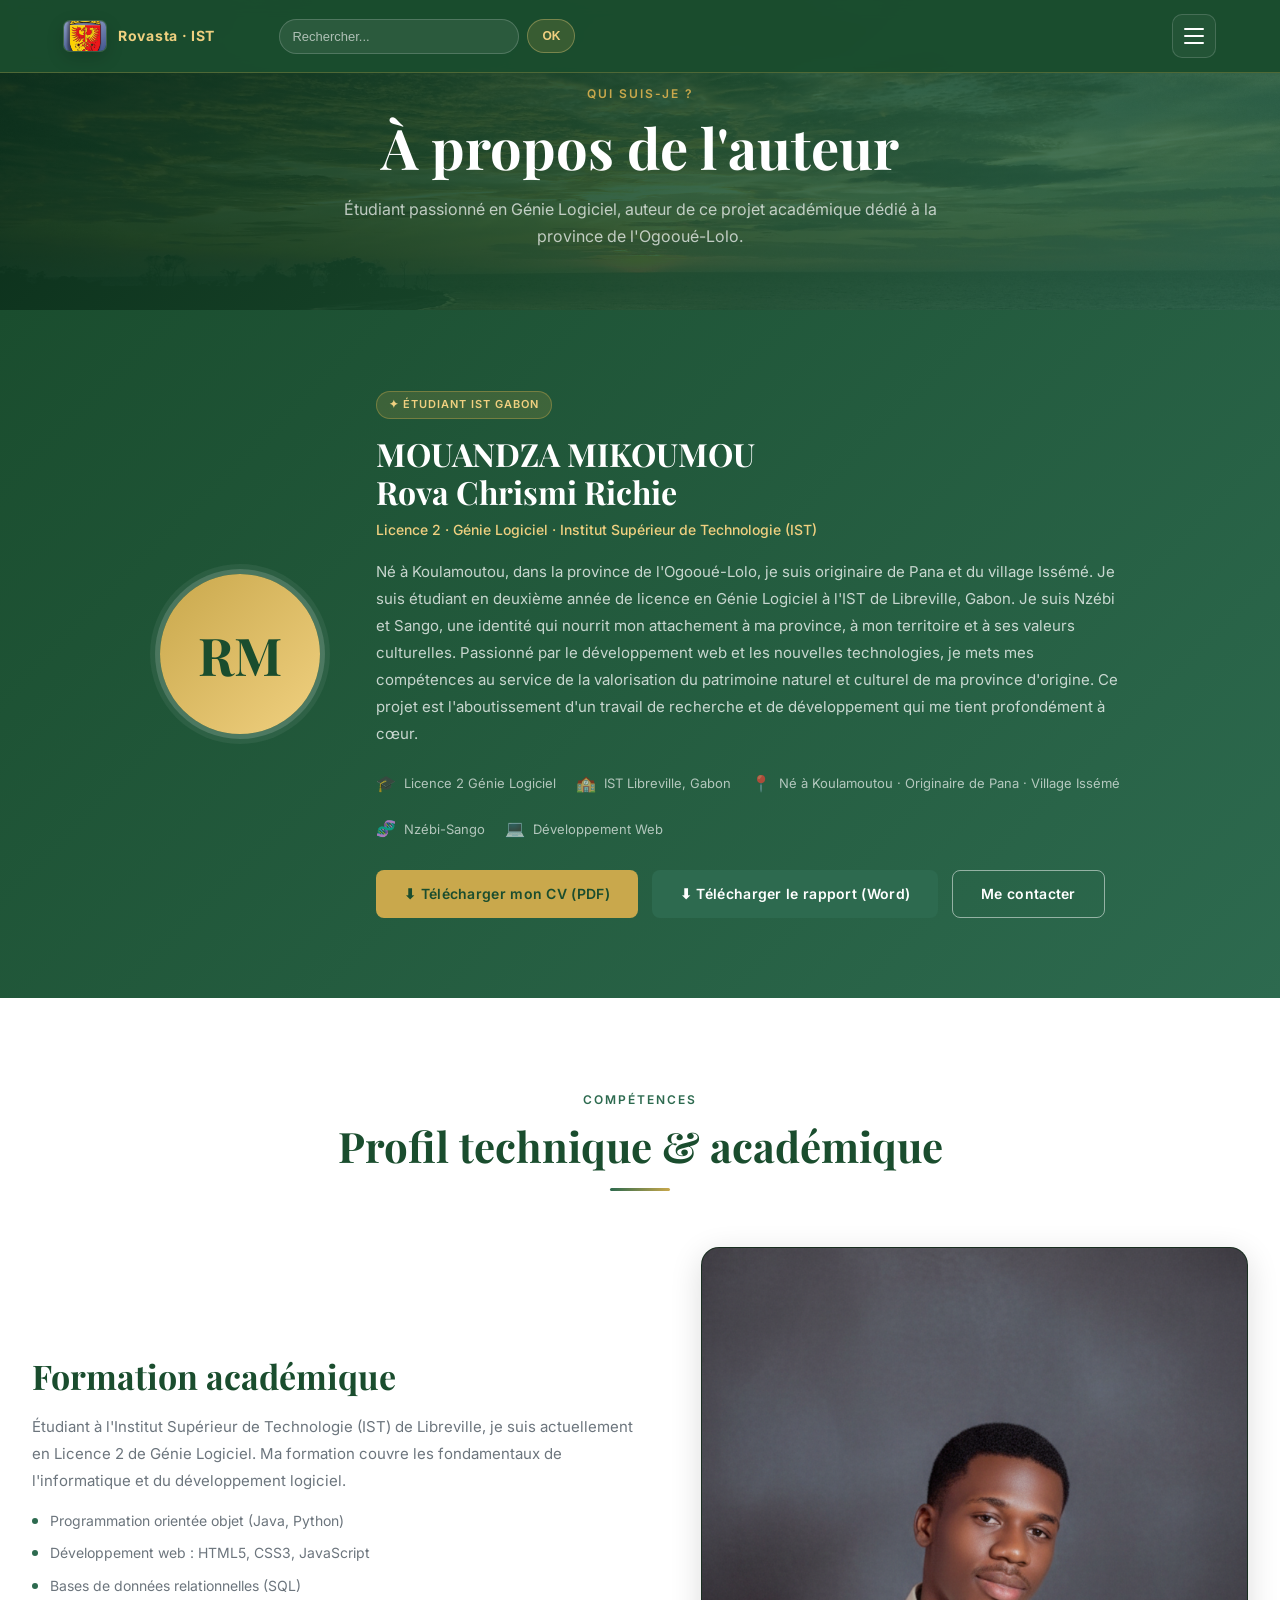
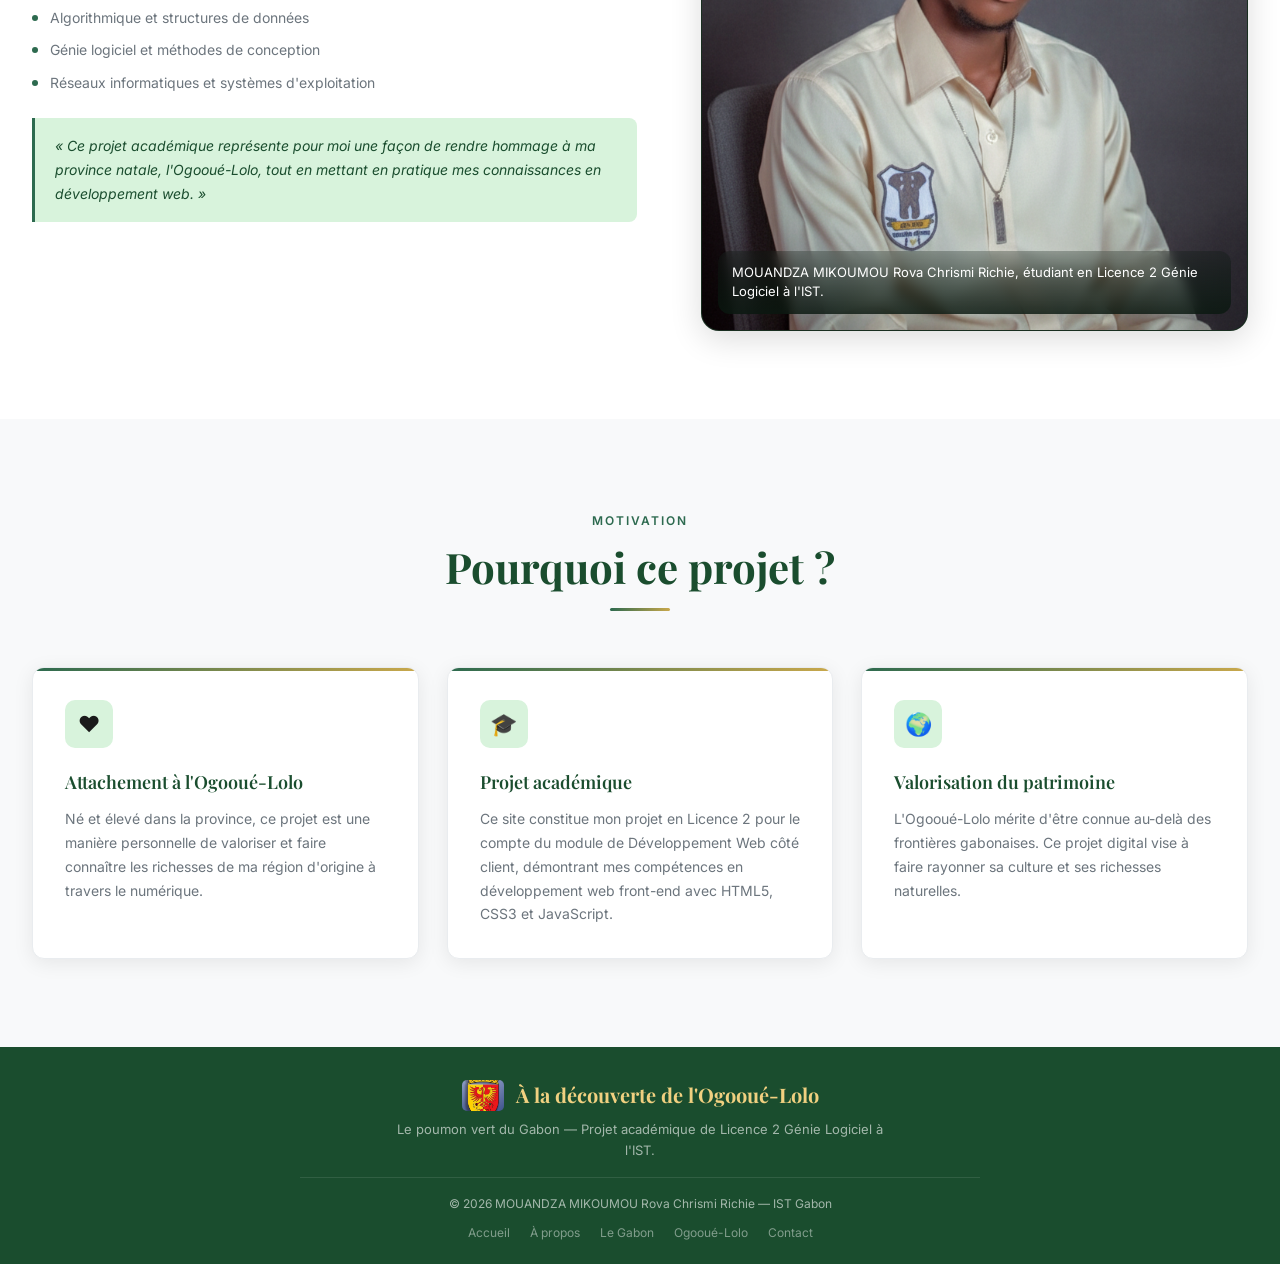
<file: pages/a-propos.html>
﻿<!DOCTYPE html>
<html lang="fr">
<head>
  <meta charset="UTF-8" />
  <meta name="viewport" content="width=device-width, initial-scale=1.0" />
  <title>À propos — À la découverte de l'Ogooué-Lolo</title>
  <link rel="stylesheet" href="../ressources/css/style.css" />
</head>
<body class="about-page">

<!-- ===== NAVIGATION ===== -->
<nav>
  <div class="nav-container">
    <a class="nav-brand" href="../index.html">
      <div class="nav-brand-flag"></div>
      <span class="nav-brand-text">Rovasta · IST</span>
    </a>
    <form class="nav-search" id="navSearchForm" role="search">
      <input class="nav-search-input" id="navSearchInput" type="search" placeholder="Rechercher..." aria-label="Rechercher sur la page">
      <button class="nav-search-btn" type="submit">OK</button>
    </form>
    <ul class="nav-links" id="navLinks">
      <li><a href="../index.html">Accueil</a></li>
      <li><a href="a-propos.html">À propos</a></li>
      <li><a href="gabon.html">Le Gabon</a></li>
      <li><a href="ogoue-lolo.html">Ogooué-Lolo</a></li>
      <li><a href="contact.html">Contact</a></li>
    </ul>
    <button class="nav-toggle" id="navToggle" type="button" aria-expanded="false" aria-controls="navLinks" aria-label="Afficher ou masquer le menu">
      <span></span>
      <span></span>
      <span></span>
    </button>
  </div>
</nav>

<!-- ===== HERO ===== -->
<div class="page-hero">
  <span class="eyebrow">Qui suis-je ?</span>
  <h1 class="page-hero-title">À propos de l'auteur</h1>
  <p class="page-hero-desc">Étudiant passionné en Génie Logiciel, auteur de ce projet académique dédié à la province de l'Ogooué-Lolo.</p>
</div>

<!-- ===== PROFIL AUTEUR ===== -->
<section class="author-section">
  <div class="author-card">
    <div class="author-avatar">RM</div>
    <div class="author-info">
      <div class="author-tag">✦ Étudiant IST Gabon</div>
      <h2 class="author-name">MOUANDZA MIKOUMOU<br>Rova Chrismi Richie</h2>
      <p class="author-title-line">Licence 2 · Génie Logiciel · Institut Supérieur de Technologie (IST)</p>
      <p class="author-bio">
        Né à Koulamoutou, dans la province de l'Ogooué-Lolo, je suis originaire de Pana et du village Issémé.
        Je suis étudiant en deuxième année de licence en Génie Logiciel à l'IST de Libreville, Gabon.
        Je suis Nzébi et Sango, une identité qui nourrit mon attachement à ma province, à mon territoire et à ses valeurs culturelles.
        Passionné par le développement web et les nouvelles technologies, je mets mes compétences au service de la valorisation du patrimoine naturel et culturel de ma province d'origine.
        Ce projet est l'aboutissement d'un travail de recherche et de développement qui me tient profondément à cœur.
      </p>
      <div class="author-meta">
        <div class="author-meta-item"><span class="meta-icon">🎓</span><span>Licence 2 Génie Logiciel</span></div>
        <div class="author-meta-item"><span class="meta-icon">🏫</span><span>IST Libreville, Gabon</span></div>
        <div class="author-meta-item"><span class="meta-icon">📍</span><span>Né à Koulamoutou · Originaire de Pana · Village Issémé</span></div>
        <div class="author-meta-item"><span class="meta-icon">🧬</span><span>Nzébi-Sango</span></div>
        <div class="author-meta-item"><span class="meta-icon">💻</span><span>Développement Web</span></div>
      </div>
      <div class="author-actions">
        <a href="../ressources/documents/CV_MOUANDZA_MIKOUMOU_Rova_Chrismi_Richie.pdf" download class="btn btn-primary">⬇ Télécharger mon CV (PDF)</a>
        <a href="../ressources/documents/Rapport_Projet_MOUANDZA_MIKOUMOU_Rova_Chrismi_Richie.docx" download class="btn btn-green">⬇ Télécharger le rapport (Word)</a>
        <a href="contact.html" class="btn btn-outline">Me contacter</a>
      </div>
    </div>
  </div>
</section>

<!-- ===== COMPÉTENCES ===== -->
<section class="section">
  <div class="container">
    <div class="section-header">
      <span class="eyebrow">Compétences</span>
      <h2 class="section-title">Profil technique &amp; académique</h2>
      <div class="divider"></div>
    </div>
    <div class="two-col">
      <div class="text-col">
        <h2>Formation académique</h2>
        <p>Étudiant à l'Institut Supérieur de Technologie (IST) de Libreville, je suis actuellement en Licence 2 de Génie Logiciel. Ma formation couvre les fondamentaux de l'informatique et du développement logiciel.</p>
        <ul class="feature-list">
          <li>Programmation orientée objet (Java, Python)</li>
          <li>Développement web : HTML5, CSS3, JavaScript</li>
          <li>Bases de données relationnelles (SQL)</li>
          <li>Algorithmique et structures de données</li>
          <li>Génie logiciel et méthodes de conception</li>
          <li>Réseaux informatiques et systèmes d'exploitation</li>
        </ul>
        <div class="highlight">
          « Ce projet académique représente pour moi une façon de rendre hommage à ma province natale, l'Ogooué-Lolo, tout en mettant en pratique mes connaissances en développement web. »
        </div>
      </div>
      <figure class="visual-box photo-box author-photo-box">
        <img class="visual-photo author-photo" src="../ressources/images/Gemini_Generated_Image_hpyezbhpyezbhpye.png" alt="Portrait de MOUANDZA MIKOUMOU Rova Chrismi Richie" loading="lazy">
        <figcaption class="visual-caption">MOUANDZA MIKOUMOU Rova Chrismi Richie, étudiant en Licence 2 Génie Logiciel à l'IST.</figcaption>
      </figure>
    </div>
  </div>
</section>

<!-- ===== MOTIVATION ===== -->
<section class="section section-alt">
  <div class="container">
    <div class="section-header">
      <span class="eyebrow">Motivation</span>
      <h2 class="section-title">Pourquoi ce projet ?</h2>
      <div class="divider"></div>
    </div>
    <div class="cards-grid">
      <div class="info-card">
        <div class="card-icon">❤️</div>
        <h3 class="card-title">Attachement à l'Ogooué-Lolo</h3>
        <p class="card-text">Né et élevé dans la province, ce projet est une manière personnelle de valoriser et faire connaître les richesses de ma région d'origine à travers le numérique.</p>
      </div>
      <div class="info-card">
        <div class="card-icon">🎓</div>
        <h3 class="card-title">Projet académique</h3>
        <p class="card-text">Ce site constitue mon projet en Licence 2 pour le compte du module de Développement Web côté client, démontrant mes compétences en développement web front-end avec HTML5, CSS3 et JavaScript.</p>
      </div>
      <div class="info-card">
        <div class="card-icon">🌍</div>
        <h3 class="card-title">Valorisation du patrimoine</h3>
        <p class="card-text">L'Ogooué-Lolo mérite d'être connue au-delà des frontières gabonaises. Ce projet digital vise à faire rayonner sa culture et ses richesses naturelles.</p>
      </div>
    </div>
  </div>
</section>

<!-- ===== PIED DE PAGE ===== -->
<footer>
  <div class="footer-wrap">
    <div class="footer-logo">À la découverte de l'Ogooué-Lolo</div>
    <p class="footer-desc">Le poumon vert du Gabon — Projet académique de Licence 2 Génie Logiciel à l'IST.</p>
    <hr class="footer-hr">
    <div class="footer-bottom">
      <span>© 2026 MOUANDZA MIKOUMOU Rova Chrismi Richie — IST Gabon</span>
      <div class="footer-nav">
        <a href="../index.html">Accueil</a>
        <a href="a-propos.html">À propos</a>
        <a href="gabon.html">Le Gabon</a>
        <a href="ogoue-lolo.html">Ogooué-Lolo</a>
        <a href="contact.html">Contact</a>
      </div>
    </div>
  </div>
</footer>

<script src="../ressources/js/script.js"></script>
</body>
</html>
</file>
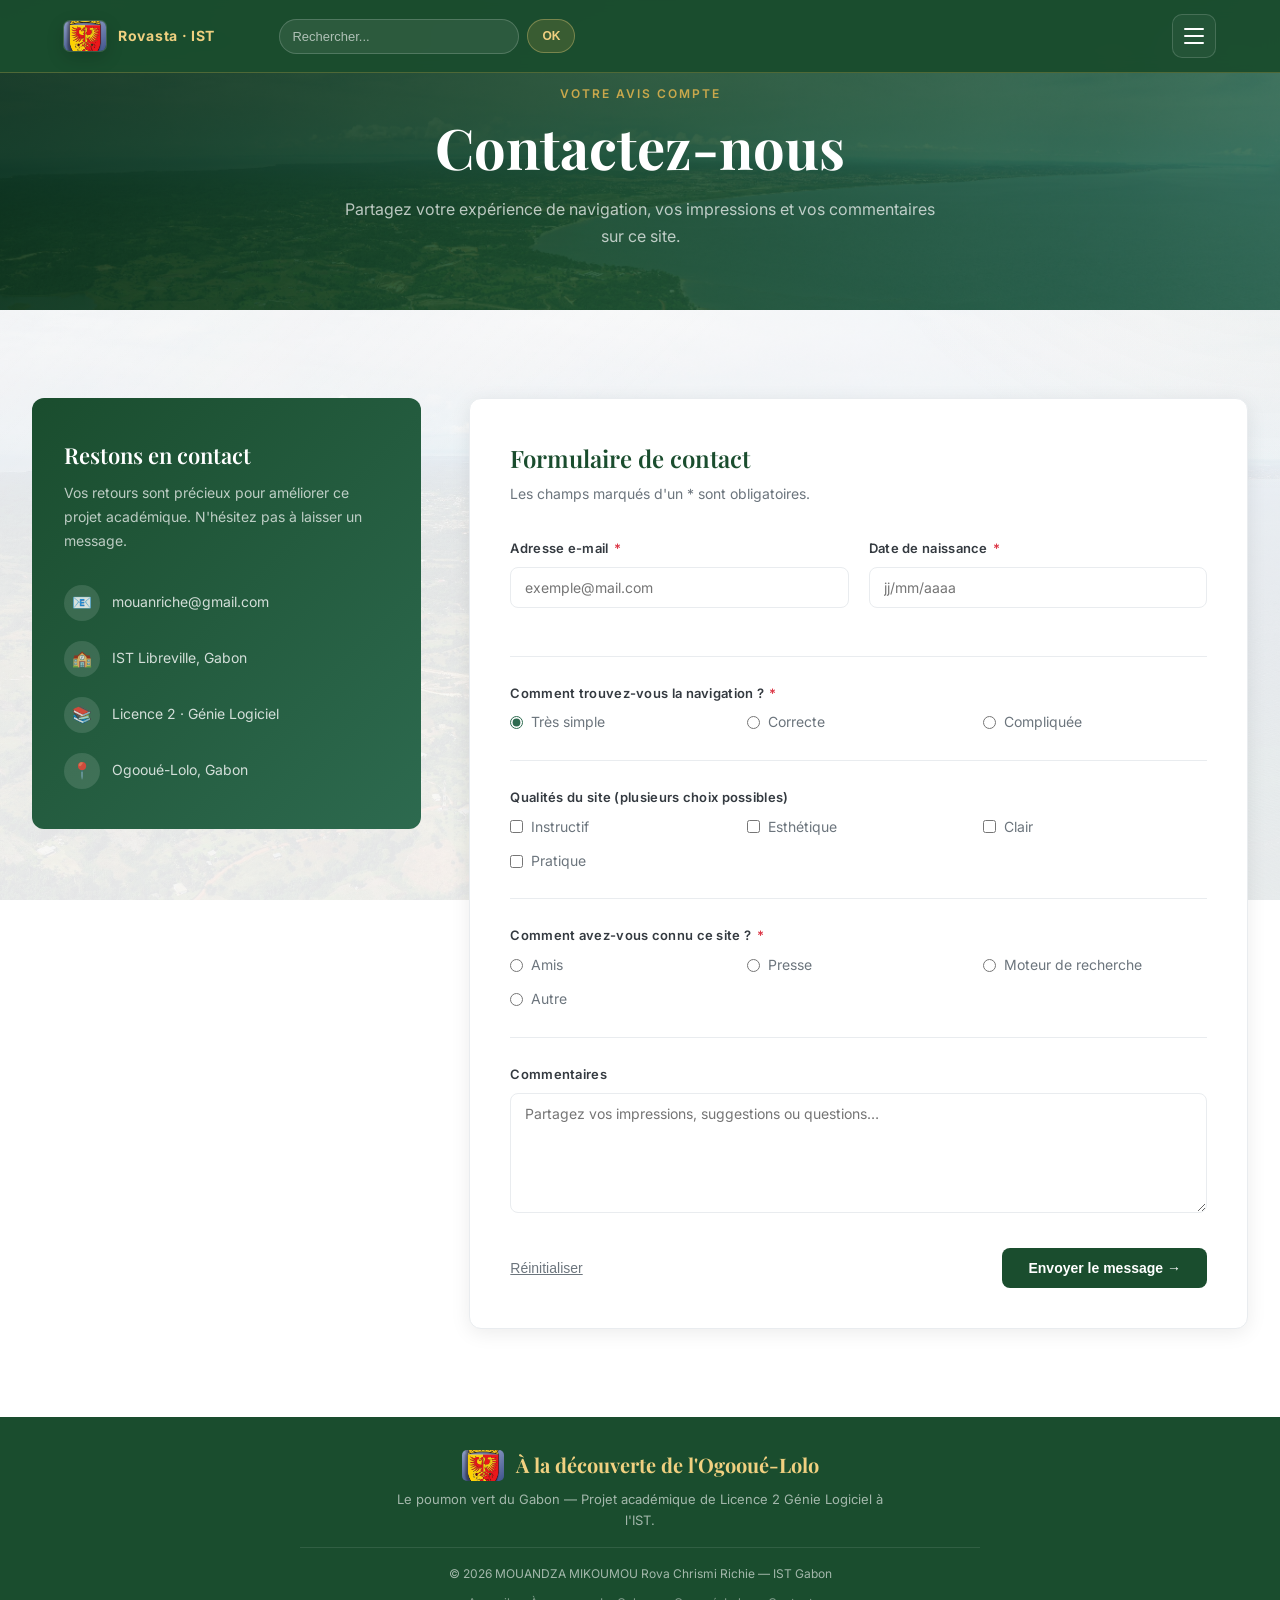
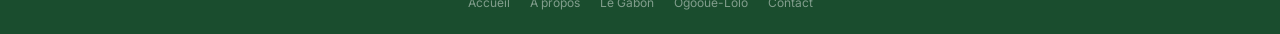
<file: pages/contact.html>
<!DOCTYPE html>
<html lang="fr">
<head>
  <meta charset="UTF-8" />
  <meta name="viewport" content="width=device-width, initial-scale=1.0" />
  <title>Contact — À la découverte de l'Ogooué-Lolo</title>
  <link rel="stylesheet" href="../ressources/css/style.css" />
</head>
<body class="contact-page">

<!-- ===== NAVIGATION ===== -->
<nav>
  <div class="nav-container">
    <a class="nav-brand" href="../index.html">
      <div class="nav-brand-flag"></div>
      <span class="nav-brand-text">Rovasta · IST</span>
    </a>
    <form class="nav-search" id="navSearchForm" role="search">
      <input class="nav-search-input" id="navSearchInput" type="search" placeholder="Rechercher..." aria-label="Rechercher sur la page">
      <button class="nav-search-btn" type="submit">OK</button>
    </form>
    <ul class="nav-links" id="navLinks">
      <li><a href="../index.html">Accueil</a></li>
      <li><a href="a-propos.html">À propos</a></li>
      <li><a href="gabon.html">Le Gabon</a></li>
      <li><a href="ogoue-lolo.html">Ogooué-Lolo</a></li>
      <li><a href="contact.html">Contact</a></li>
    </ul>
    <button class="nav-toggle" id="navToggle" type="button" aria-expanded="false" aria-controls="navLinks" aria-label="Afficher ou masquer le menu">
      <span></span>
      <span></span>
      <span></span>
    </button>
  </div>
</nav>

<!-- ===== HERO ===== -->
<div class="page-hero">
  <span class="eyebrow">Votre avis compte</span>
  <h1 class="page-hero-title">Contactez-nous</h1>
  <p class="page-hero-desc">Partagez votre expérience de navigation, vos impressions et vos commentaires sur ce site.</p>
</div>

<!-- ===== FORMULAIRE ===== -->
<section class="section">
  <div class="container">
    <div class="contact-grid">

      <!-- Informations -->
      <div class="contact-info-box">
        <h3>Restons en contact</h3>
        <p>Vos retours sont précieux pour améliorer ce projet académique. N'hésitez pas à laisser un message.</p>
        <ul class="contact-list">
          <li>
            <div class="c-icon">📧</div>
            <span>mouanriche@gmail.com</span>
          </li>
          <li>
            <div class="c-icon">🏫</div>
            <span>IST Libreville, Gabon</span>
          </li>
          <li>
            <div class="c-icon">📚</div>
            <span>Licence 2 · Génie Logiciel</span>
          </li>
          <li>
            <div class="c-icon">📍</div>
            <span>Ogooué-Lolo, Gabon</span>
          </li>
        </ul>
      </div>

      <!-- Formulaire -->
      <div class="form-card">
        <div id="formContent">
          <h2 class="form-title">Formulaire de contact</h2>
          <p class="form-subtitle">Les champs marqués d'un <span class="req">*</span> sont obligatoires.</p>

          <form id="contactForm" novalidate>

            <!-- E-mail et Date -->
            <div class="form-row">
              <div class="form-group">
                <label class="form-label" for="email">Adresse e-mail <span class="req">*</span></label>
                <input type="email" class="form-control" id="email" placeholder="exemple@mail.com" />
                <div class="field-err" id="err-email">Veuillez saisir une adresse e-mail valide.</div>
              </div>
              <div class="form-group">
                <label class="form-label" for="ddn">Date de naissance <span class="req">*</span></label>
                <input type="text" class="form-control" id="ddn" placeholder="jj/mm/aaaa" maxlength="10" />
                <div class="field-err" id="err-ddn">Format invalide. Utilisez jj/mm/aaaa et vérifiez la date.</div>
              </div>
            </div>

            <hr class="form-hr">

            <!-- Navigation -->
            <div class="form-group">
              <label class="form-label">Comment trouvez-vous la navigation ? <span class="req">*</span></label>
              <div class="radio-group" id="navigationGroup">
                <label class="radio-item"><input type="radio" name="navigation" value="tres_simple" checked> Très simple</label>
                <label class="radio-item"><input type="radio" name="navigation" value="correcte"> Correcte</label>
                <label class="radio-item"><input type="radio" name="navigation" value="compliquee"> Compliquée</label>
              </div>
              <div class="field-err" id="err-navigation">Veuillez sélectionner une option.</div>
            </div>

            <hr class="form-hr">

            <!-- Qualités (cases à cocher) -->
            <div class="form-group">
              <label class="form-label">Qualités du site (plusieurs choix possibles)</label>
              <div class="check-group">
                <label class="check-item"><input type="checkbox" name="qualite" value="instructif"> Instructif</label>
                <label class="check-item"><input type="checkbox" name="qualite" value="esthétique"> Esthétique</label>
                <label class="check-item"><input type="checkbox" name="qualite" value="clair"> Clair</label>
                <label class="check-item"><input type="checkbox" name="qualite" value="pratique"> Pratique</label>
              </div>
            </div>

            <hr class="form-hr">

            <!-- Source (boutons radio) -->
            <div class="form-group">
              <label class="form-label">Comment avez-vous connu ce site ? <span class="req">*</span></label>
              <div class="radio-group">
                <label class="radio-item"><input type="radio" name="connu" value="amis"> Amis</label>
                <label class="radio-item"><input type="radio" name="connu" value="presse"> Presse</label>
                <label class="radio-item"><input type="radio" name="connu" value="moteur"> Moteur de recherche</label>
                <label class="radio-item"><input type="radio" name="connu" value="autre"> Autre</label>
              </div>
              <div class="field-err" id="err-connu">Veuillez sélectionner une option.</div>
            </div>

            <hr class="form-hr">

            <!-- Commentaires -->
            <div class="form-group">
              <label class="form-label" for="commentaire">Commentaires</label>
              <textarea class="form-control" id="commentaire" rows="4" placeholder="Partagez vos impressions, suggestions ou questions…"></textarea>
            </div>

            <div class="form-actions">
              <button type="button" class="btn-reset-form" data-reset-form>Réinitialiser</button>
              <button type="submit" class="btn-submit">Envoyer le message →</button>
            </div>
          </form>
        </div>

        <!-- Message de succès -->
        <div class="success-msg" id="successMsg">
          <div class="success-icon-wrap">✅</div>
          <h3>Message envoyé !</h3>
          <p>Merci pour votre retour. Votre avis est précieux et sera pris en compte.</p>
          <button type="button" class="btn btn-green success-action" data-reset-form>Envoyer un autre message</button>
        </div>
      </div>
    </div>
  </div>
</section>

<!-- ===== PIED DE PAGE ===== -->
<footer>
  <div class="footer-wrap">
    <div class="footer-logo">À la découverte de l'Ogooué-Lolo</div>
    <p class="footer-desc">Le poumon vert du Gabon — Projet académique de Licence 2 Génie Logiciel à l'IST.</p>
    <hr class="footer-hr">
    <div class="footer-bottom">
      <span>© 2026 MOUANDZA MIKOUMOU Rova Chrismi Richie — IST Gabon</span>
      <div class="footer-nav">
        <a href="../index.html">Accueil</a>
        <a href="a-propos.html">À propos</a>
        <a href="gabon.html">Le Gabon</a>
        <a href="ogoue-lolo.html">Ogooué-Lolo</a>
        <a href="contact.html">Contact</a>
      </div>
    </div>
  </div>
</footer>

<script src="../ressources/js/script.js"></script>
</body>
</html>
</file>
<file: ressources/css/style.css>
﻿/* ============================================================
   STYLE.CSS — À la découverte de l'Ogooué-Lolo
   Projet Licence 2 Génie Logiciel — IST Gabon
   Auteur : MOUANDZA MIKOUMOU Rova Chrismi Richie
   ============================================================ */

@import url('https://fonts.googleapis.com/css2?family=Playfair+Display:wght@400;600;700&family=Inter:wght@300;400;500;600;700&display=swap');

/* ===== VARIABLES ===== */
:root {
  --green-dark:   #1a4d2e;
  --green-mid:    #2d6a4f;
  --green-light:  #52b788;
  --green-pale:   #d8f3dc;
  --gold:         #c9a84c;
  --gold-light:   #f0d080;
  --white:        #ffffff;
  --gray-100:     #f8f9fa;
  --gray-200:     #e9ecef;
  --gray-400:     #adb5bd;
  --gray-600:     #6c757d;
  --gray-800:     #343a40;
  --radius:       8px;
  --shadow:       0 4px 20px rgba(0,0,0,0.08);
  --shadow-hover: 0 8px 32px rgba(0,0,0,0.14);
  --transition:   all 0.3s cubic-bezier(0.4,0,0.2,1);
}

/* ===== RESET & BASE ===== */
*, *::before, *::after { margin: 0; padding: 0; box-sizing: border-box; }
html { scroll-behavior: smooth; }
body {
  font-family: 'Inter', sans-serif;
  background: var(--white);
  color: #1a1a1a;
  line-height: 1.6;
  min-height: 100vh;
  position: relative;
  overflow-x: hidden;
  --page-bg-image: url('../images/gabon-rainforest.jpg');
}
body::before {
  content: '';
  position: fixed;
  inset: 0;
  background:
    linear-gradient(rgba(248, 249, 250, 0.88), rgba(248, 249, 250, 0.92)),
    var(--page-bg-image) center / cover no-repeat;
  z-index: -2;
}
body::after {
  content: '';
  position: fixed;
  inset: 0;
  background:
    linear-gradient(135deg, rgba(255,255,255,0.2) 0%, rgba(255,255,255,0) 48%),
    radial-gradient(circle at top right, rgba(201,168,76,0.08), transparent 32%);
  z-index: -1;
  pointer-events: none;
}
body.home-page { --page-bg-image: url('../images/gabon-rainforest.jpg'); }
body.gabon-page { --page-bg-image: url('../images/libreville-baie-des-rois.jpg'); }
body.ogooue-page { --page-bg-image: url('../images/lope-rainforest-nasa.jpg'); }
body.about-page { --page-bg-image: url('../images/gabon-nyonie-sunset.jpg'); }
body.contact-page { --page-bg-image: url('../images/libreville-vue-cap.jpg'); }
main,
section,
footer,
.page-hero,
nav {
  position: relative;
  z-index: 1;
}

/* ===== NAVIGATION ===== */
nav {
  position: fixed; top: 0; left: 0; width: 100%;
  z-index: 1000;
  background: rgba(26,77,46,0.97);
  backdrop-filter: blur(8px);
  border-bottom: 1px solid rgba(201,168,76,0.3);
}
.nav-container {
  max-width: 1200px; margin: 0 auto;
  padding: 0 24px;
  display: flex; align-items: center; justify-content: space-between;
  gap: 24px;
  flex-wrap: nowrap;
  min-height: 72px;
  padding-top: 10px;
  padding-bottom: 10px;
}
.nav-brand {
  display: flex; align-items: center; gap: 12px;
  text-decoration: none;
  flex-shrink: 0;
}
.nav-search {
  display: flex;
  align-items: center;
  gap: 8px;
  margin-left: auto;
}
.nav-search-input {
  width: min(240px, 32vw);
  min-width: 150px;
  padding: 9px 12px;
  border-radius: 999px;
  border: 1px solid rgba(255,255,255,.18);
  background: rgba(255,255,255,.08);
  color: var(--white);
  font-size: 13px;
  outline: none;
  transition: var(--transition);
}
.nav-search-input::placeholder {
  color: rgba(255,255,255,.62);
}
.nav-search-input:focus {
  border-color: rgba(240,208,128,.58);
  box-shadow: 0 0 0 3px rgba(240,208,128,.14);
  background: rgba(255,255,255,.12);
}
.nav-search-input.no-result {
  border-color: rgba(220,53,69,.72);
  box-shadow: 0 0 0 3px rgba(220,53,69,.14);
}
.nav-search-btn {
  padding: 9px 14px;
  border: 1px solid rgba(240,208,128,.35);
  border-radius: 999px;
  background: rgba(201,168,76,.18);
  color: var(--gold-light);
  font-size: 12px;
  font-weight: 700;
  cursor: pointer;
  transition: var(--transition);
}
.nav-search-btn:hover {
  background: rgba(201,168,76,.28);
}
.nav-brand-flag {
  display: flex; flex-direction: column;
  width: 42px; height: 30px; border-radius: 6px; overflow: hidden;
  background-image: url('../images/Logo G7.jpg');
  background-size: cover;
  background-position: center;
  box-shadow: 0 6px 18px rgba(0,0,0,.18), 0 0 0 1px rgba(255,255,255,.18);
}
.nav-brand-text { font-size: 14px; font-weight: 700; letter-spacing: .7px; color: var(--gold-light); white-space: nowrap; }
.nav-links { display: none; }
.nav-container > .nav-links {
  display: flex;
  align-items: center;
  justify-content: flex-end;
  gap: 6px;
  list-style: none;
  flex-wrap: nowrap;
  margin-left: 0;
  opacity: 0;
  visibility: hidden;
  pointer-events: none;
  transform: translateX(18px);
  transition: opacity .25s ease, transform .25s ease, visibility .25s ease;
}
.nav-container > .nav-links.is-open {
  opacity: 1;
  visibility: visible;
  pointer-events: auto;
  transform: translateX(0);
}
.nav-links a {
  display: flex; align-items: center; padding: 8px 16px;
  color: rgba(255,255,255,0.85); text-decoration: none;
  font-size: 14px; font-weight: 500; border-radius: 6px;
  transition: var(--transition); letter-spacing: .3px;
  min-height: 40px;
}
.nav-links a:hover  { background: rgba(201,168,76,0.2); color: var(--gold-light); }
.nav-links a.active {
  background: rgba(201,168,76,0.18); color: var(--gold-light);
  border-bottom: 2px solid var(--gold); border-radius: 6px 6px 0 0;
}
.nav-toggle {
  display: inline-flex;
  width: 44px;
  height: 44px;
  margin-left: auto;
  border: 1px solid rgba(255,255,255,.16);
  border-radius: 10px;
  background: rgba(255,255,255,.04);
  align-items: center;
  justify-content: center;
  flex-direction: column;
  gap: 5px;
  cursor: pointer;
  transition: var(--transition);
}
.nav-toggle:hover { background: rgba(255,255,255,.08); }
.nav-toggle span {
  width: 20px;
  height: 2px;
  background: var(--white);
  border-radius: 999px;
  transition: var(--transition);
}
.nav-toggle.is-open span:nth-child(1) { transform: translateY(7px) rotate(45deg); }
.nav-toggle.is-open span:nth-child(2) { opacity: 0; }
.nav-toggle.is-open span:nth-child(3) { transform: translateY(-7px) rotate(-45deg); }

/* ===== BOUTONS ===== */
.btn {
  display: inline-flex; align-items: center; gap: 8px;
  padding: 12px 28px; border-radius: var(--radius);
  font-size: 14px; font-weight: 600; text-decoration: none;
  cursor: pointer; border: none; transition: var(--transition);
  letter-spacing: .3px; font-family: 'Inter', sans-serif;
}
.btn-primary { background: var(--gold); color: var(--green-dark); }
.btn-primary:hover { background: var(--gold-light); transform: translateY(-2px); box-shadow: 0 8px 24px rgba(201,168,76,.4); }
.btn-outline { background: transparent; color: var(--white); border: 1.5px solid rgba(255,255,255,.5); }
.btn-outline:hover { background: rgba(255,255,255,.1); border-color: var(--white); transform: translateY(-2px); }
.btn-green { background: var(--green-mid); color: var(--white); }
.btn-green:hover { background: var(--green-dark); transform: translateY(-2px); box-shadow: 0 8px 24px rgba(45,106,79,.4); }

/* ===== HERO PRINCIPAL (Accueil) ===== */
.hero {
  position: relative; min-height: calc(100vh - 64px);
  display: flex; align-items: center; justify-content: center;
  overflow: hidden;
  background: linear-gradient(135deg, #0a2e1a 0%, #1a4d2e 40%, #2d6a4f 70%, #1a3d25 100%);
}
.hero-bg {
  position: absolute; inset: 0; opacity: .04;
  background-image:
    repeating-linear-gradient(45deg,  var(--gold) 0, var(--gold) 1px, transparent 1px, transparent 40px),
    repeating-linear-gradient(-45deg, var(--gold) 0, var(--gold) 1px, transparent 1px, transparent 40px);
}
.hero-circle { position: absolute; border-radius: 50%; background: radial-gradient(circle, rgba(82,183,136,.15) 0%, transparent 70%); }
.hero-circle:nth-child(1) { width: 600px; height: 600px; top: -200px; right: -100px; }
.hero-circle:nth-child(2) { width: 400px; height: 400px; bottom: -100px; left: -100px; }
.hero-content { position: relative; text-align: center; padding: 60px 24px; max-width: 900px; }
.hero-badge {
  display: inline-flex; align-items: center; gap: 8px;
  background: rgba(201,168,76,.15); border: 1px solid rgba(201,168,76,.4);
  color: var(--gold-light); padding: 6px 16px; border-radius: 100px;
  font-size: 12px; font-weight: 500; letter-spacing: 1.5px; text-transform: uppercase; margin-bottom: 24px;
}
.hero-title {
  font-family: 'Playfair Display', serif;
  font-size: clamp(32px, 6vw, 70px); font-weight: 700;
  color: var(--white); line-height: 1.1; margin-bottom: 16px;
}
.hero-title span { color: var(--gold-light); }
.hero-subtitle { font-size: clamp(14px,2vw,18px); color: rgba(255,255,255,.7); max-width: 600px; margin: 0 auto 40px; line-height: 1.7; }
.hero-cta { display: flex; gap: 16px; justify-content: center; flex-wrap: wrap; }
.scroll-hint {
  position: absolute; bottom: 32px; left: 50%; transform: translateX(-50%);
  display: flex; flex-direction: column; align-items: center; gap: 8px;
  color: rgba(255,255,255,.35); font-size: 11px; letter-spacing: 1px; text-transform: uppercase;
  animation: floatY 2s ease-in-out infinite;
}
@keyframes floatY { 0%,100%{transform:translateX(-50%) translateY(0)} 50%{transform:translateX(-50%) translateY(-8px)} }

/* ===== HERO PAGES INTERNES ===== */
.page-hero {
  background:
    linear-gradient(135deg, rgba(10,46,26,0.92), rgba(26,77,46,0.88) 50%, rgba(45,106,79,0.82)),
    var(--page-bg-image) center / cover no-repeat;
  padding: 80px 24px 60px; text-align: center;
}
.page-hero .eyebrow { color: var(--gold); }
.page-hero-title {
  font-family: 'Playfair Display', serif;
  font-size: clamp(28px,5vw,56px); font-weight: 700; color: var(--white); margin-bottom: 16px; line-height: 1.15;
}
.page-hero-desc { max-width: 600px; margin: 0 auto; color: rgba(255,255,255,.7); font-size: 16px; line-height: 1.7; }

/* ===== SECTIONS ===== */
.section { padding: 88px 32px; }
.section-alt { background: var(--gray-100); }
.container { max-width: 1360px; margin: 0 auto; }
.section-header { text-align: center; margin-bottom: 56px; }
.eyebrow { display: inline-block; font-size: 12px; font-weight: 600; letter-spacing: 2px; text-transform: uppercase; color: var(--green-mid); margin-bottom: 12px; }
.section-title { font-family: 'Playfair Display', serif; font-size: clamp(24px,4vw,42px); font-weight: 700; color: var(--green-dark); line-height: 1.2; }
.divider { width: 60px; height: 3px; background: linear-gradient(90deg, var(--green-mid), var(--gold)); margin: 16px auto 0; border-radius: 100px; }
.section-desc { max-width: 680px; margin: 24px auto 0; color: var(--gray-600); font-size: 16px; line-height: 1.8; text-align: center; }

/* ===== CARDS GRILLE ===== */
.cards-grid {
  display: grid;
  grid-template-columns: repeat(3, minmax(0, 1fr));
  gap: 28px;
  align-items: stretch;
}
.cards-grid > :last-child:nth-child(3n + 1) {
  grid-column: 2;
}
.info-card {
  background: var(--white); border-radius: 12px; padding: 32px;
  box-shadow: var(--shadow); transition: var(--transition);
  border: 1px solid var(--gray-200); position: relative; overflow: hidden;
  height: 100%;
}
.info-card::before { content: ''; position: absolute; top: 0; left: 0; width: 100%; height: 3px; background: linear-gradient(90deg, var(--green-mid), var(--gold)); }
.info-card:hover { transform: translateY(-4px); box-shadow: var(--shadow-hover); }
.info-card.clickable { cursor: pointer; }
.info-card-link { text-decoration: none; }
.card-icon { width: 48px; height: 48px; border-radius: 10px; background: var(--green-pale); display: flex; align-items: center; justify-content: center; margin-bottom: 20px; font-size: 22px; }
.card-title { font-family: 'Playfair Display', serif; font-size: 18px; font-weight: 600; color: var(--green-dark); margin-bottom: 10px; }
.card-text { color: var(--gray-600); font-size: 14px; line-height: 1.7; }

/* ===== STATISTIQUES ===== */
.stats-row {
  display: grid;
  grid-template-columns: repeat(3, minmax(0, 1fr));
  gap: 24px;
  margin-top: 48px;
}
.stat-card { background: var(--white); border-radius: 12px; padding: 28px 20px; text-align: center; box-shadow: var(--shadow); border: 1px solid var(--gray-200); transition: var(--transition); }
.stat-card:hover { transform: translateY(-3px); box-shadow: var(--shadow-hover); }
.stat-number { font-family: 'Playfair Display', serif; font-size: 36px; font-weight: 700; color: var(--green-mid); line-height: 1; margin-bottom: 6px; }
.stat-label { font-size: 13px; color: var(--gray-600); font-weight: 500; }

/* ===== À PROPOS — AUTEUR ===== */
.author-section { background: linear-gradient(135deg, var(--green-dark), var(--green-mid)); padding: 80px 24px; }
.author-card { max-width: 960px; margin: 0 auto; display: grid; grid-template-columns: auto 1fr; gap: 56px; align-items: center; }
.author-avatar {
  width: 160px; height: 160px; border-radius: 50%;
  background: linear-gradient(135deg, var(--gold), var(--gold-light));
  display: flex; align-items: center; justify-content: center;
  font-family: 'Playfair Display', serif; font-size: 52px; font-weight: 700;
  color: var(--green-dark); flex-shrink: 0;
  box-shadow: 0 0 0 5px rgba(255,255,255,.15), 0 0 0 10px rgba(255,255,255,.06);
}
.author-info { color: var(--white); }
.author-tag { display: inline-flex; align-items: center; gap: 6px; background: rgba(201,168,76,.18); border: 1px solid rgba(201,168,76,.4); color: var(--gold-light); padding: 4px 12px; border-radius: 100px; font-size: 11px; font-weight: 600; letter-spacing: 1px; text-transform: uppercase; margin-bottom: 16px; }
.author-name { font-family: 'Playfair Display', serif; font-size: clamp(20px,3vw,32px); font-weight: 700; color: var(--white); margin-bottom: 8px; line-height: 1.2; }
.author-title-line { color: var(--gold-light); font-size: 14px; font-weight: 500; margin-bottom: 16px; }
.author-bio { color: rgba(255,255,255,.75); font-size: 15px; line-height: 1.8; margin-bottom: 24px; }
.author-meta { display: flex; flex-wrap: wrap; gap: 20px; margin-bottom: 28px; }
.author-meta-item { display: flex; align-items: center; gap: 8px; color: rgba(255,255,255,.65); font-size: 13px; }
.meta-icon { font-size: 16px; }
.author-actions { display: flex; gap: 14px; flex-wrap: wrap; }

/* ===== DEUX COLONNES ===== */
.two-col { display: grid; grid-template-columns: minmax(0, 1.05fr) minmax(0, 0.95fr); gap: 64px; align-items: center; }
.two-col.reverse { direction: rtl; }
.two-col.reverse > * { direction: ltr; }
.text-col h2 { font-family: 'Playfair Display', serif; font-size: clamp(22px,3vw,34px); color: var(--green-dark); margin-bottom: 16px; line-height: 1.2; }
.text-col p { color: var(--gray-600); line-height: 1.8; margin-bottom: 14px; font-size: 15px; }
.text-col .highlight { background: var(--green-pale); border-left: 3px solid var(--green-mid); padding: 16px 20px; border-radius: 0 8px 8px 0; margin-top: 24px; color: var(--green-dark); font-style: italic; font-size: 14px; line-height: 1.7; }
.visual-box { border-radius: 12px; overflow: hidden; box-shadow: var(--shadow-hover); min-height: 360px; display: flex; align-items: center; justify-content: center; background: linear-gradient(135deg, #b7e4c7, #d8f3dc); }
.photo-box {
  position: relative;
  min-height: 0;
  aspect-ratio: 16 / 11;
  border-radius: 18px;
  background: #102618;
  border: 1px solid rgba(16, 38, 24, 0.08);
}
.visual-photo {
  width: 100%;
  height: 100%;
  display: block;
  object-fit: cover;
}
.about-page .two-col .photo-box {
  min-height: 520px;
}
.author-photo-box {
  background: #1a2f22;
  aspect-ratio: 4 / 5;
  min-height: 420px;
}
.author-photo {
  object-position: center 58%;
}
.visual-caption {
  position: absolute;
  left: 16px;
  right: 16px;
  bottom: 16px;
  margin: 0;
  padding: 12px 14px;
  border-radius: 12px;
  background: linear-gradient(180deg, rgba(10, 24, 16, 0.28), rgba(10, 24, 16, 0.82));
  color: var(--white);
  font-size: 13px;
  line-height: 1.5;
  backdrop-filter: blur(6px);
}
.search-hit {
  background: linear-gradient(180deg, rgba(240,208,128,.1), rgba(240,208,128,.32));
  box-shadow: 0 0 0 2px rgba(201,168,76,.2);
  border-radius: 8px;
  scroll-margin-top: 110px;
  transition: box-shadow .2s ease, background .2s ease;
}
.media-grid {
  display: grid;
  grid-template-columns: repeat(2, minmax(0, 1fr));
  gap: 32px;
  align-items: stretch;
}
.media-card {
  margin: 0;
  border-radius: 18px;
  overflow: hidden;
  background: var(--white);
  box-shadow: var(--shadow-hover);
  border: 1px solid rgba(26, 77, 46, 0.08);
  height: 100%;
}
.media-video {
  width: 100%;
  display: block;
  aspect-ratio: 16 / 9;
  max-height: 420px;
  object-fit: cover;
  background: #102618;
}
.media-card .visual-photo {
  aspect-ratio: 16 / 9;
  max-height: 420px;
  width: 100%;
  display: block;
  object-fit: cover;
}
.media-caption {
  display: flex;
  flex-direction: column;
  gap: 8px;
  padding: 18px 20px 20px;
  color: var(--gray-600);
  font-size: 14px;
  line-height: 1.7;
}
.media-caption strong {
  color: var(--green-dark);
  font-family: 'Playfair Display', serif;
  font-size: 20px;
  line-height: 1.2;
}
.gallery-grid {
  display: grid;
  grid-template-columns: repeat(4, minmax(0, 1fr));
  gap: 24px;
}
.gallery-grid-three {
  grid-template-columns: repeat(3, minmax(0, 1fr));
}
.gallery-card {
  margin: 0;
  overflow: hidden;
  border-radius: 18px;
  background: rgba(255,255,255,0.92);
  border: 1px solid rgba(26, 77, 46, 0.08);
  box-shadow: var(--shadow);
  backdrop-filter: blur(6px);
}
.gallery-photo {
  width: 100%;
  display: block;
  aspect-ratio: 4 / 3;
  object-fit: cover;
}
.gallery-caption {
  padding: 16px 18px 18px;
  color: var(--gray-600);
  font-size: 14px;
  line-height: 1.6;
}

/* ===== LISTE DE FONCTIONNALITÉS ===== */
.feature-list { list-style: none; display: flex; flex-direction: column; gap: 10px; margin: 16px 0; }
.feature-list li { display: flex; align-items: flex-start; gap: 12px; font-size: 14px; color: var(--gray-600); line-height: 1.6; }
.feature-list li::before { content: ''; width: 6px; height: 6px; border-radius: 50%; background: var(--green-mid); margin-top: 8px; flex-shrink: 0; }

/* ===== ACCORDÉON ===== */
.accordion { max-width: 840px; margin: 0 auto; }
.accordion-item { border: 1px solid var(--gray-200); border-radius: var(--radius); margin-bottom: 12px; overflow: hidden; background: var(--white); }
.accordion-btn { width: 100%; padding: 18px 24px; background: none; border: none; text-align: left; display: flex; justify-content: space-between; align-items: center; cursor: pointer; font-size: 15px; font-weight: 600; color: var(--green-dark); transition: var(--transition); font-family: 'Inter', sans-serif; }
.accordion-btn:hover { background: var(--green-pale); }
.accordion-chevron { transition: transform .3s ease; flex-shrink: 0; }
.accordion-item.open .accordion-chevron { transform: rotate(180deg); }
.accordion-body { max-height: 0; overflow: hidden; transition: max-height .4s ease; }
.accordion-item.open .accordion-body { max-height: 600px; }
.accordion-inner { padding: 0 24px 24px; color: var(--gray-600); font-size: 14px; line-height: 1.8; }
.accordion-inner p + p { margin-top: 10px; }

/* ===== TABLEAU ===== */
.data-table { width: 100%; border-collapse: collapse; background: var(--white); border-radius: 8px; overflow: hidden; box-shadow: var(--shadow); font-size: 14px; }
.data-table th { background: var(--green-dark); color: var(--white); padding: 12px 16px; text-align: left; font-weight: 600; font-size: 13px; }
.data-table td { padding: 12px 16px; border-bottom: 1px solid var(--gray-200); color: var(--gray-600); }
.data-table tr:hover td { background: var(--gray-100); }
.data-table tr:last-child td { border-bottom: none; }

/* ===== FORMULAIRE DE CONTACT ===== */
.contact-grid { display: grid; grid-template-columns: 1fr 2fr; gap: 48px; align-items: start; }
.contact-info-box { background: linear-gradient(135deg, var(--green-dark), var(--green-mid)); border-radius: 12px; padding: 40px 32px; color: var(--white); position: sticky; top: 88px; }
.contact-info-box h3 { font-family: 'Playfair Display', serif; font-size: 22px; font-weight: 600; margin-bottom: 8px; }
.contact-info-box p { color: rgba(255,255,255,.7); font-size: 14px; line-height: 1.7; margin-bottom: 32px; }
.contact-list { list-style: none; display: flex; flex-direction: column; gap: 20px; }
.contact-list li { display: flex; align-items: center; gap: 12px; font-size: 14px; color: rgba(255,255,255,.8); }
.c-icon { width: 36px; height: 36px; border-radius: 50%; background: rgba(255,255,255,.12); display: flex; align-items: center; justify-content: center; flex-shrink: 0; font-size: 16px; }
.form-card { background: var(--white); border-radius: 12px; padding: 40px; box-shadow: var(--shadow); border: 1px solid var(--gray-200); }
.form-title { font-family: 'Playfair Display', serif; font-size: 24px; font-weight: 600; color: var(--green-dark); margin-bottom: 6px; }
.form-subtitle { color: var(--gray-600); font-size: 14px; margin-bottom: 32px; }
.form-row { display: grid; grid-template-columns: 1fr 1fr; gap: 20px; }
.form-group { margin-bottom: 22px; }
.form-label { display: block; font-size: 13px; font-weight: 600; color: var(--gray-800); margin-bottom: 8px; letter-spacing: .3px; }
.form-label .req { color: #dc3545; margin-left: 2px; }
.form-control { width: 100%; padding: 11px 14px; border: 1.5px solid var(--gray-200); border-radius: var(--radius); font-size: 14px; color: #1a1a1a; background: var(--white); transition: var(--transition); font-family: 'Inter', sans-serif; outline: none; }
.form-control:focus { border-color: var(--green-mid); box-shadow: 0 0 0 3px rgba(45,106,79,.1); }
.form-control.err { border-color: #dc3545; box-shadow: 0 0 0 3px rgba(220,53,69,.1); }
.form-control.ok  { border-color: var(--green-light); }
select.form-control { cursor: pointer; }
textarea.form-control { resize: vertical; min-height: 120px; }
.field-err { color: #dc3545; font-size: 12px; margin-top: 6px; display: none; }
.field-err.show { display: block; }
.form-hr { border: none; border-top: 1px solid var(--gray-200); margin: 26px 0; }
.check-group, .radio-group { display: grid; grid-template-columns: repeat(auto-fit,minmax(180px,1fr)); gap: 12px; }
.check-item, .radio-item { display: flex; align-items: center; gap: 8px; font-size: 14px; color: var(--gray-600); cursor: pointer; }
.check-item input, .radio-item input { accent-color: var(--green-mid); cursor: pointer; }
.form-actions { display: flex; justify-content: space-between; align-items: center; gap: 12px; margin-top: 28px; flex-wrap: wrap; }
.btn-reset-form { background: transparent; border: none; color: var(--gray-600); font-size: 14px; cursor: pointer; text-decoration: underline; }
.btn-submit { background: var(--green-dark); color: var(--white); border: none; padding: 12px 26px; border-radius: var(--radius); font-size: 14px; font-weight: 600; cursor: pointer; transition: var(--transition); }
.btn-submit:hover { background: #10311d; transform: translateY(-1px); }
.success-msg { display: none; text-align: center; padding: 30px 10px; }
.success-msg.show { display: block; }
.success-icon-wrap { width: 68px; height: 68px; border-radius: 50%; background: var(--green-pale); color: var(--green-dark); display: flex; align-items: center; justify-content: center; font-size: 28px; margin: 0 auto 20px; }
.success-msg h3 { font-family: 'Playfair Display', serif; color: var(--green-dark); font-size: 28px; margin-bottom: 10px; }
.success-msg p { color: var(--gray-600); font-size: 15px; }
.success-action { margin-top: 24px; }

/* ===== PIED DE PAGE ===== */
footer { background: var(--green-dark); color: rgba(255,255,255,.6); padding: 32px 24px 22px; text-align: center; }
.footer-wrap { max-width: 980px; margin: 0 auto; }
.footer-logo {
  font-family: 'Playfair Display', serif;
  font-size: 20px;
  font-weight: 700;
  color: var(--gold-light);
  margin-bottom: 8px;
  display: inline-flex;
  align-items: center;
  gap: 12px;
}
.footer-logo::before {
  content: '';
  width: 42px;
  height: 31px;
  display: inline-block;
  border-radius: 5px;
  background-image: url('../images/Logo G7.jpg');
  background-size: cover;
  background-position: center;
  flex-shrink: 0;
}
.footer-desc { font-size: 13px; line-height: 1.6; max-width: 500px; margin: 0 auto 16px; }
.footer-hr { border: none; border-top: 1px solid rgba(255,255,255,.1); margin: 16px auto; max-width: 680px; }
.footer-bottom { display: flex; flex-direction: column; justify-content: center; align-items: center; gap: 10px; font-size: 12px; text-align: center; }
.footer-bottom > span { display: block; text-align: center; }
.footer-nav { display: flex; justify-content: center; align-items: center; gap: 20px; flex-wrap: wrap; width: fit-content; max-width: 100%; margin: 0 auto; text-align: center; }
.footer-nav a { color: rgba(255,255,255,.45); text-decoration: none; transition: color .2s; }
.footer-nav a:hover { color: var(--gold-light); }

/* ===== RESPONSIVE ===== */
@media (max-width: 768px) {
  .section { padding: 72px 20px; }
  .nav-container { padding: 14px 18px; flex-wrap: wrap; gap: 14px; }
  .nav-toggle { margin-left: 0; }
  .nav-brand-text { font-size: 13px; }
  .nav-search {
    order: 3;
    width: 100%;
    margin-left: 0;
  }
  .nav-search-input {
    width: 100%;
    min-width: 0;
  }
  .two-col, .two-col.reverse { grid-template-columns: 1fr; direction: ltr; }
  .contact-grid { grid-template-columns: 1fr; }
  .contact-info-box { position: static; }
  .author-card { grid-template-columns: 1fr; text-align: center; }
  .author-avatar { margin: 0 auto; }
  .author-meta { justify-content: center; }
  .author-meta-item { justify-content: center; flex-wrap: wrap; text-align: center; }
  .author-actions { justify-content: center; }
  .author-actions .btn { width: 100%; justify-content: center; }
  .form-row { grid-template-columns: 1fr; }
  .form-card { padding: 24px; }
  .nav-brand { justify-content: flex-start; }
  .nav-links {
    display: none;
    width: 100%;
    margin-left: 0;
    padding: 14px;
    border-radius: 16px;
    background: rgba(13,41,25,0.94);
    border: 1px solid rgba(240,208,128,.12);
    box-shadow: 0 16px 32px rgba(0,0,0,.18);
    justify-content: center;
    gap: 8px;
    flex-wrap: wrap;
    opacity: 1;
    visibility: visible;
    pointer-events: auto;
    transform: none;
  }
  .nav-links.is-open { display: flex; }
  .nav-links a { padding: 10px 14px; font-size: 13px; }
  .media-grid { grid-template-columns: 1fr; }
  .gallery-grid,
  .gallery-grid-three { grid-template-columns: 1fr; }
  .cards-grid { grid-template-columns: 1fr; }
  .cards-grid > :last-child:nth-child(3n + 1) { grid-column: auto; }
  .photo-box { aspect-ratio: 16 / 11; }
  .about-page .two-col .photo-box { min-height: 360px; }
  .author-photo-box { min-height: 360px; }
  .media-video,
  .media-card .visual-photo { max-height: none; }
  .footer-bottom { flex-direction: column; text-align: center; }
  .stats-row { grid-template-columns: 1fr; }
}

@media (min-width: 769px) and (max-width: 1100px) {
  .cards-grid { grid-template-columns: repeat(2, minmax(0, 1fr)); }
  .cards-grid > :last-child:nth-child(3n + 1) { grid-column: auto; }
  .cards-grid > :last-child:nth-child(2n + 1) { grid-column: 1 / span 2; max-width: 420px; width: 100%; justify-self: center; }
  .stats-row { grid-template-columns: repeat(2, minmax(0, 1fr)); }
  .two-col { gap: 40px; }
  .gallery-grid { grid-template-columns: repeat(2, minmax(0, 1fr)); }
  .gallery-grid-three { grid-template-columns: repeat(2, minmax(0, 1fr)); }
}
</file>
